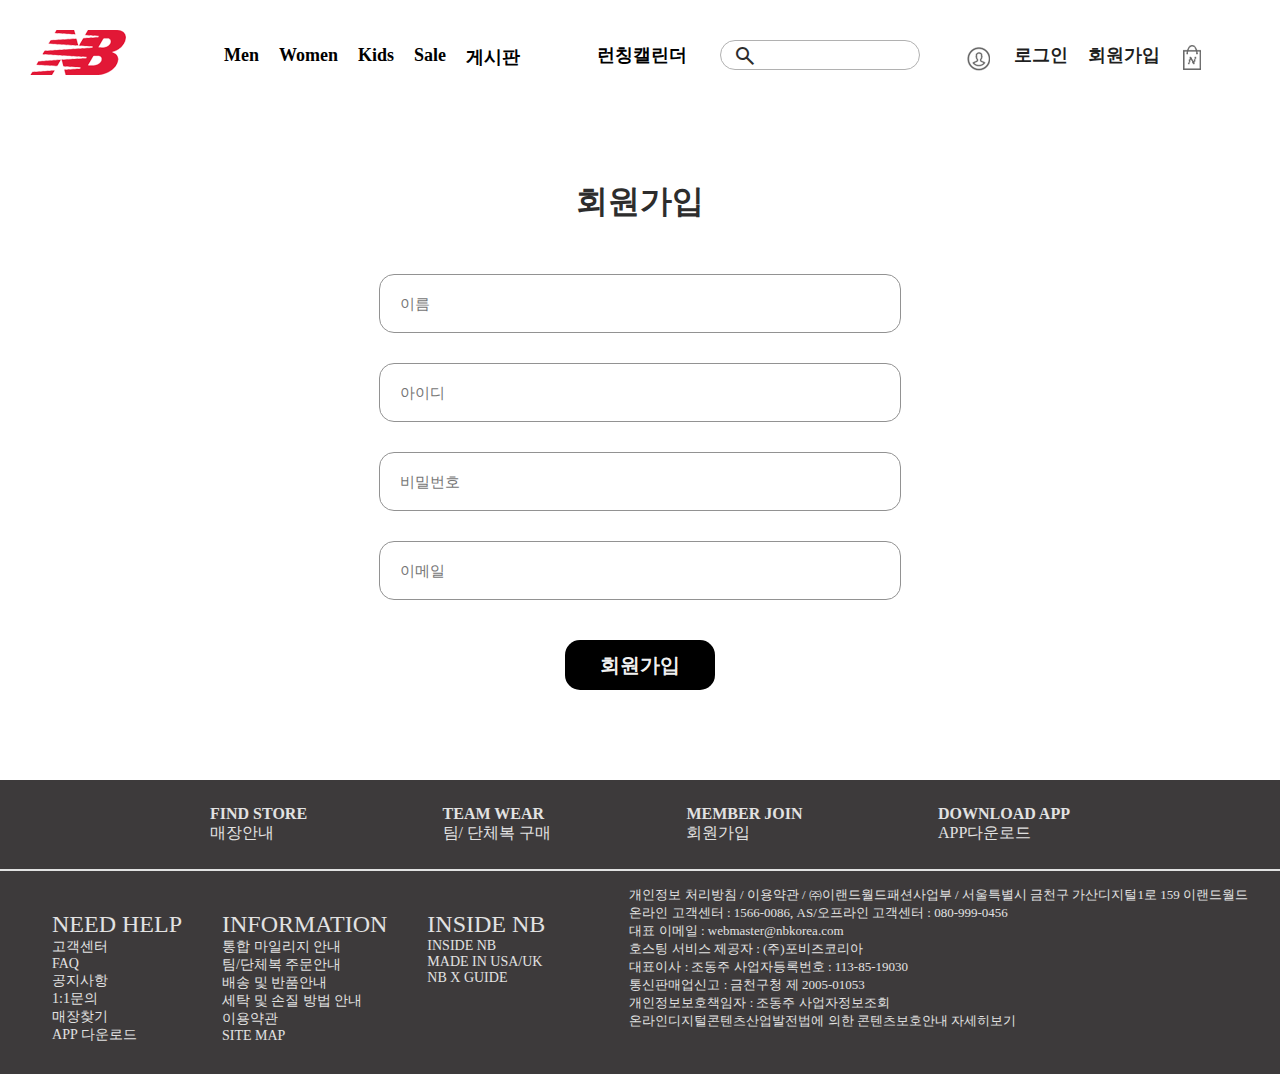
<file: join.html>
<!DOCTYPE html>
<html lang="en">
<head>
    <meta charset="UTF-8">
    <meta name="viewport" content="width=device-width, initial-scale=1.0">
    <title>join</title>
<link rel="stylesheet" href="https://fonts.googleapis.com/css2?family=Material+Symbols+Outlined" />

    <link rel="stylesheet" href="css/join.css">
</head>
<body>
    <div id="header">
    <div class="left_gnb">
      <div class="hd_logo"><a href="index.html"><img src="images/new-balnace_03.png" alt=""></a></div>
      <div class="nav">
        <ul class="nav_ti">
          <li><a href="#">Men</a></li>
          <li><a href="#">Women</a></li>
          <li><a href="#">Kids</a></li>
          <li><a href="#">Sale</a></li>
          <li><a href="notice.html">게시판</a></li>
        </ul>
      </div>
    </div>

    <div class="right_gnb">
      <p><a href="#">런칭캘린더</a></p>
      <form action="" name="search" class="search">
          <input type="text" name="search_input" id="search_input">
          <button class="search_btn">
            <span class="material-symbols-outlined nav_icon">search</span>
          </button>
        </form>
      <ul class="log_gnb">
        <li><a href="MyPage.html"><img src="images/new-balnace_11.png" alt="마이페이지"></a></li>
        <li><a href="login.html">로그인</a></li>
        <li><a href="join.html">회원가입</a></li>
        <li><a href="#"><img src="images/new-balnace_06.png" alt="장바구니"></a></li>
      </ul>
    </div>
  </div>



<div id="section">
    <div class="page-name"><h1>회원가입</h1></div>
    <div class="username"><input type="text" placeholder="이름" class="name"></div>
    <div class="userID"><input type="text" placeholder="아이디" class="id"></div>
    <div class="userPW"><input type="password" placeholder="비밀번호" class="pw"></div>
    <div class="userEmail"><input type="text" placeholder="이메일" class="email"></div>
    <div class="join-bt"><button>회원가입</button></div>
</div>



  <div id="footer">
    <div class="ft_gnb">
      <ul class="ftgnb_ti">
        <li>
          <h4>FIND STORE</h4>
          <p>매장안내</p>
        </li>

        <li>
          <h4>TEAM WEAR</h4>
          <p>팀/ 단체복 구매</p>
        </li>

        <li>
          <h4>MEMBER JOIN</h4>
          <p>회원가입</p>
        </li>

        <li>
          <h4>DOWNLOAD APP</h4>
          <p>APP다운로드</p>
        </li>
      </ul>
      <div class="line"></div>
    </div>
    <div class="bottom_nav">
  <div class="left_nav">
    <div class="ft_nav">
      <ul class="ftnav_ti">
        <li>
          <h2>NEED HELP</h2>
          <ul class="ftnav_sub">
            <li>고객센터</li>
            <li>FAQ</li>
            <li>공지사항</li>
            <li>1:1문의</li>
            <li>매장찾기</li>
            <li>APP 다운로드</li>
          </ul>
        </li>

        <li>
          <h2>INFORMATION</h2>
          <ul class="ftnav_sub">
            <li>통합 마일리지 안내</li>
            <li>팀/단체복 주문안내</li>
            <li>배송 및 반품안내</li>
            <li>세탁 및 손질 방법 안내</li>
            <li>이용약관</li>
            <li>SITE MAP</li>
          </ul>
        </li>

        <li>
          <h2>INSIDE NB</h2>
          <ul class="ftnav_sub">
            <li>INSIDE NB</li>
            <li>MADE IN USA/UK</li>
            <li>NB X GUIDE</li>
          </ul>
        </li>
      </ul>
    </div>
  </div>

  <div class="right_nav">
    <ul class="ft_sns">
      <li><a href="#"><i class="fa-brands fa-instagram" style="color: #ffffff;"></i></a></li>
      <li><a href="#"><i class="fa-brands fa-facebook-f" style="color: #ffffff;"></i></a></li>
      <li><a href="#"><i class="fa-brands fa-youtube" style="color: #ffffff;"></i></a></li>
    </ul>
    <p>
      개인정보 처리방침 / 이용약관 / ㈜이랜드월드패션사업부 / 서울특별시 금천구 가산디지털1로 159 이랜드월드<br>
      온라인 고객센터 : 1566-0086, AS/오프라인 고객센터 : 080-999-0456<br>
      대표 이메일 : webmaster@nbkorea.com<br>
      호스팅 서비스 제공자 : (주)포비즈코리아<br>
      대표이사 : 조동주 사업자등록번호 : 113-85-19030<br>
      통신판매업신고 : 금천구청 제 2005-01053<br>
      개인정보보호책임자 : 조동주 사업자정보조회<br>
      온라인디지털콘텐츠산업발전법에 의한 콘텐츠보호안내 자세히보기
    </p>
  </div>
</div>
  </div>
</body>
</html>
</file>
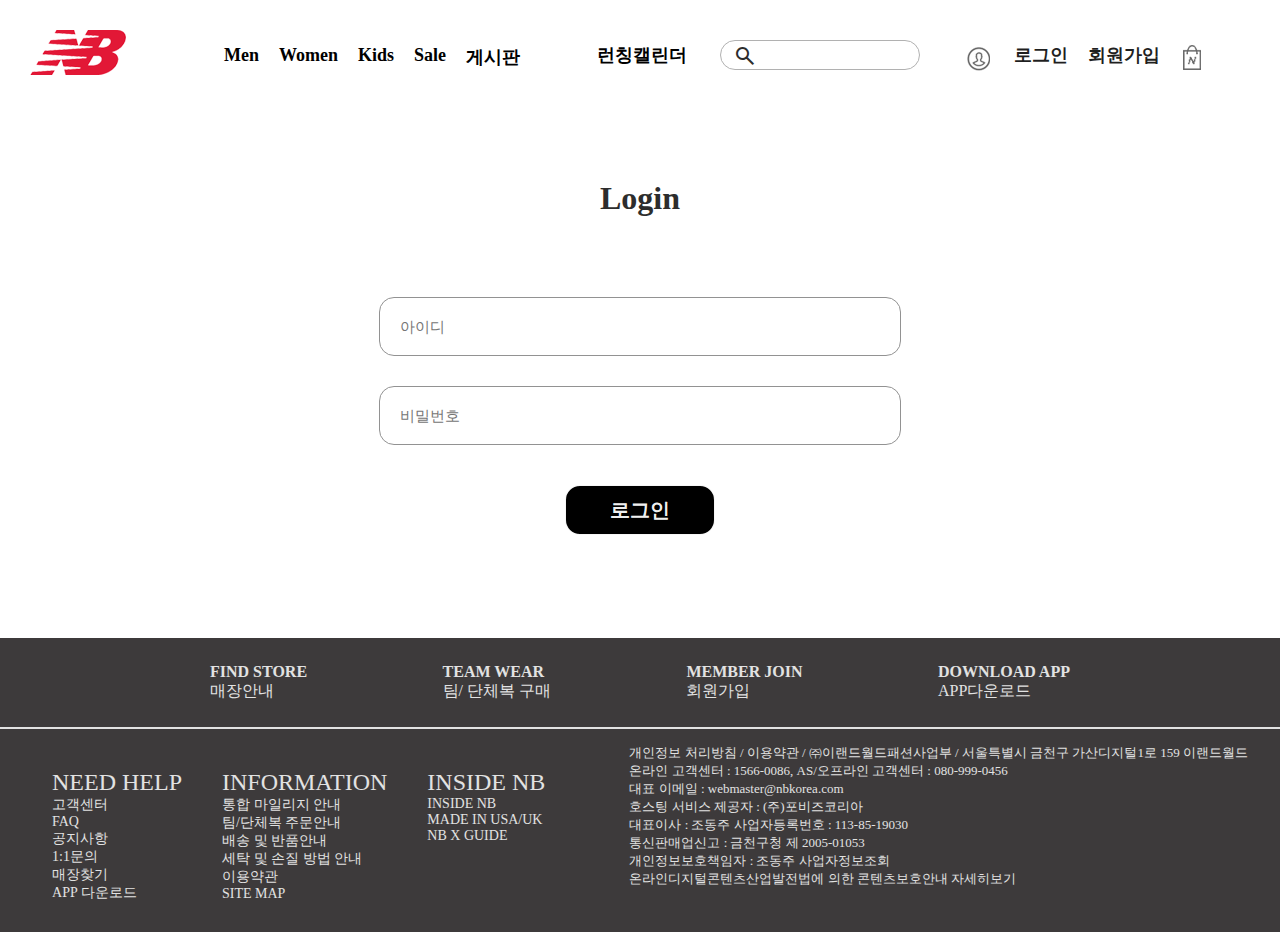
<file: login.html>
<!DOCTYPE html>
<html lang="en">
<head>
    <meta charset="UTF-8">
    <meta name="viewport" content="width=device-width, initial-scale=1.0">
    <link rel="stylesheet" href="css/login.css">
    <link rel="stylesheet" href="https://fonts.googleapis.com/css2?family=Material+Symbols+Outlined" />

</head>
<body>
    <div id="header">
      <div class="left_gnb">
      <div class="hd_logo"><a href="index.html"><img src="images/new-balnace_03.png" alt=""></a></div>
      <div class="nav">
        <ul class="nav_ti">
          <li><a href="#">Men</a></li>
          <li><a href="#">Women</a></li>
          <li><a href="#">Kids</a></li>
          <li><a href="#">Sale</a></li>
          <li><a href="notice.html">게시판</a></li>
        </ul>
      </div>
    </div>

    <div class="right_gnb">
      <p><a href="#">런칭캘린더</a></p>
      <form action="" name="search" class="search">
          <input type="text" name="search_input" id="search_input">
          <button class="search_btn">
            <span class="material-symbols-outlined nav_icon">search</span>
          </button>
        </form>
      <ul class="log_gnb">
        <li><a href="MyPage.html"><img src="images/new-balnace_11.png" alt="마이페이지"></a></li>
        <li><a href="login.html">로그인</a></li>
        <li><a href="join.html">회원가입</a></li>
        <li><a href="#"><img src="images/new-balnace_06.png" alt="장바구니"></a></li>
      </ul>
    </div>
    </div>
<!-- --------------------------------------------------- -->
    <div id="section">
      <div class="page-name"><h1>Login</h1></div>
      <div class="Member-information">
        <div class="userID"><input type="text" placeholder="아이디"></div>
        <div class="userPW"><input type="password" placeholder="비밀번호"></div>
        <div class="login-bt"><button>로그인</button></div>
      </div>
    </div>
<!-- --------------------------------------------------- -->
    <div id="footer">
    <div class="ft_gnb">
      <ul class="ftgnb_ti">
        <li>
          <h4>FIND STORE</h4>
          <p>매장안내</p>
        </li>

        <li>
          <h4>TEAM WEAR</h4>
          <p>팀/ 단체복 구매</p>
        </li>

        <li>
          <h4>MEMBER JOIN</h4>
          <p>회원가입</p>
        </li>

        <li>
          <h4>DOWNLOAD APP</h4>
          <p>APP다운로드</p>
        </li>
      </ul>
      <div class="line"></div>
    </div>
    <div class="bottom_nav">
  <div class="left_nav">
    <div class="ft_nav">
      <ul class="ftnav_ti">
        <li>
          <h2>NEED HELP</h2>
          <ul class="ftnav_sub">
            <li>고객센터</li>
            <li>FAQ</li>
            <li>공지사항</li>
            <li>1:1문의</li>
            <li>매장찾기</li>
            <li>APP 다운로드</li>
          </ul>
        </li>

        <li>
          <h2>INFORMATION</h2>
          <ul class="ftnav_sub">
            <li>통합 마일리지 안내</li>
            <li>팀/단체복 주문안내</li>
            <li>배송 및 반품안내</li>
            <li>세탁 및 손질 방법 안내</li>
            <li>이용약관</li>
            <li>SITE MAP</li>
          </ul>
        </li>

        <li>
          <h2>INSIDE NB</h2>
          <ul class="ftnav_sub">
            <li>INSIDE NB</li>
            <li>MADE IN USA/UK</li>
            <li>NB X GUIDE</li>
          </ul>
        </li>
      </ul>
    </div>
  </div>

  <div class="right_nav">
    <ul class="ft_sns">
    <li><a href="#"><i class="fa-brands fa-instagram" style="color: #ffffff;"></i></a></li>
    <li><a href="#"><i class="fa-brands fa-facebook-f" style="color: #ffffff;"></i></a></li>
    <li><a href="#"><i class="fa-brands fa-youtube" style="color: #ffffff;"></i></a></li>
    </ul>
    <p>
      개인정보 처리방침 / 이용약관 / ㈜이랜드월드패션사업부 / 서울특별시 금천구 가산디지털1로 159 이랜드월드<br>
      온라인 고객센터 : 1566-0086, AS/오프라인 고객센터 : 080-999-0456<br>
      대표 이메일 : webmaster@nbkorea.com<br>
      호스팅 서비스 제공자 : (주)포비즈코리아<br>
      대표이사 : 조동주 사업자등록번호 : 113-85-19030<br>
      통신판매업신고 : 금천구청 제 2005-01053<br>
      개인정보보호책임자 : 조동주 사업자정보조회<br>
      온라인디지털콘텐츠산업발전법에 의한 콘텐츠보호안내 자세히보기
    </p>
  </div>
</div>

    </div>
</body>
</html>
</file>
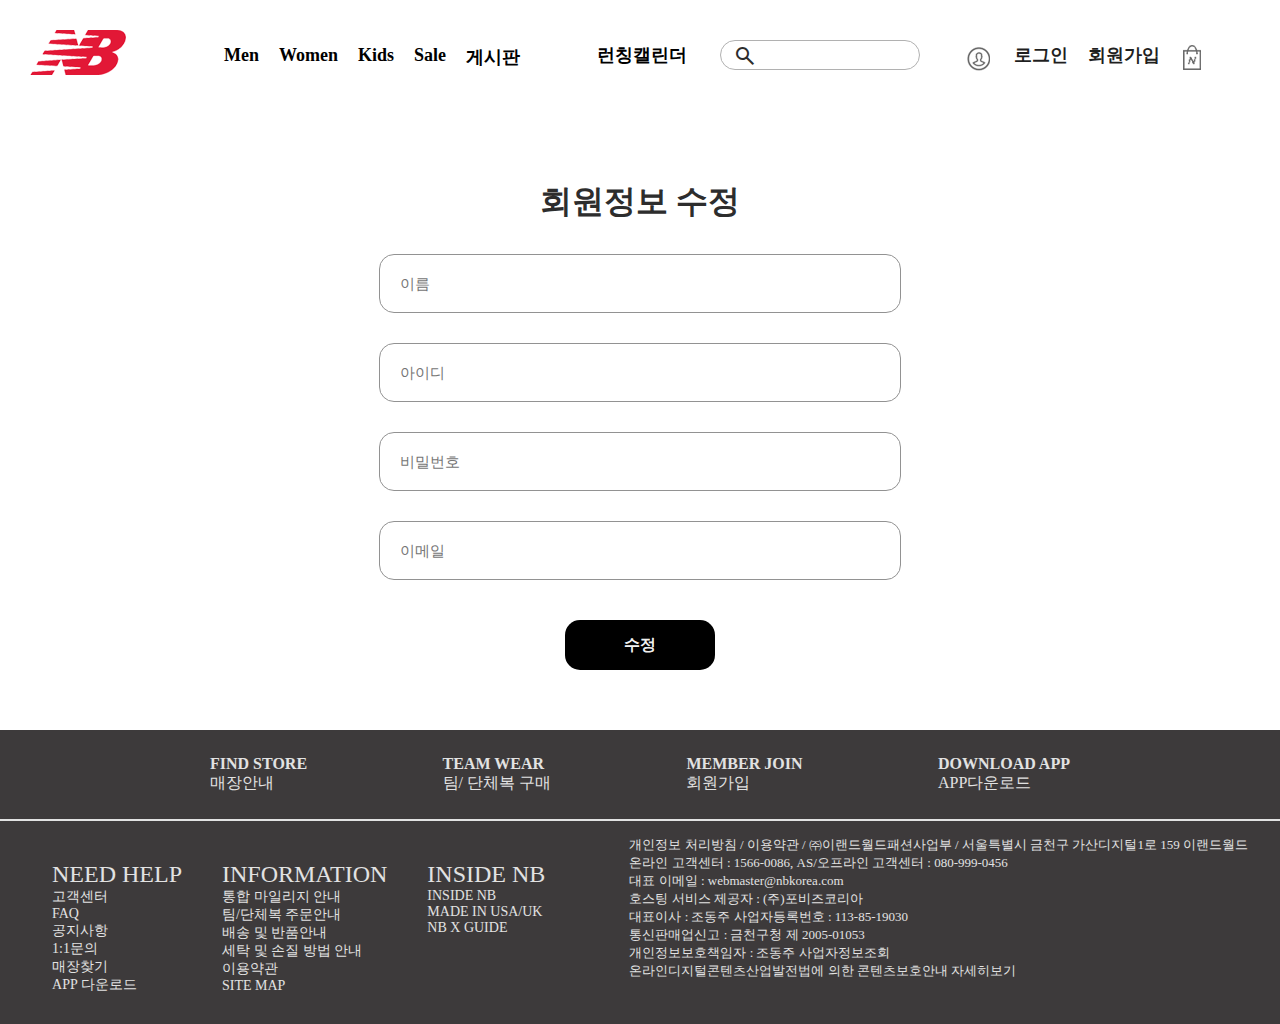
<file: member-correction.html>
<!DOCTYPE html>
<html lang="en">
<head>
    <meta charset="UTF-8">
    <meta name="viewport" content="width=device-width, initial-scale=1.0">
    <title>회원정보 수정</title>
    <link rel="stylesheet" href="css/member-corrention.css">
    <link rel="stylesheet" href="https://fonts.googleapis.com/css2?family=Material+Symbols+Outlined" />

</head>
<body>
    <div id="header">
    <div class="left_gnb">
      <div class="hd_logo"><img src="images/new-balnace_03.png" alt=""></div>
      <div class="nav">
        <ul class="nav_ti">
          <li><a href="#">Men</a></li>
          <li><a href="#">Women</a></li>
          <li><a href="#">Kids</a></li>
          <li><a href="#">Sale</a></li>
          <li><a href="notice.html">게시판</a></li>
        </ul>
      </div>
    </div>

    <div class="right_gnb">
      <p><a href="#">런칭캘린더</a></p>
      <form action="" name="search" class="search">
          <input type="text" name="search_input" id="search_input">
          <button class="search_btn">
            <span class="material-symbols-outlined nav_icon">search</span>
          </button>
        </form>
      <ul class="log_gnb">
        <li><a href="#"><img src="images/new-balnace_11.png" alt="마이페이지"></a></li>
        <li><a href="login.html">로그인</a></li>
        <li><a href="join.html">회원가입</a></li>
        <li><a href="#"><img src="images/new-balnace_06.png" alt="장바구니"></a></li>
      </ul>
    </div>
  </div>

<div id="section">
    <div class="member-cor"><h1>회원정보 수정</h1></div>
    <div class="username"><input type="text" placeholder="이름"></div>
    <div class="userid"><input type="text"placeholder="아이디"></div>
    <div class="userpw"><input type="password"placeholder="비밀번호"></div>
    <div class="useremail"><input type="text"placeholder="이메일" class="email"></div>

    <div class="corrention-btn"><button>수정</button></div>
</div>






  <div id="footer">
    <div class="ft_gnb">
      <ul class="ftgnb_ti">
        <li>
          <h4>FIND STORE</h4>
          <p>매장안내</p>
        </li>

        <li>
          <h4>TEAM WEAR</h4>
          <p>팀/ 단체복 구매</p>
        </li>

        <li>
          <h4>MEMBER JOIN</h4>
          <p>회원가입</p>
        </li>

        <li>
          <h4>DOWNLOAD APP</h4>
          <p>APP다운로드</p>
        </li>
      </ul>
      <div class="line"></div>
    </div>
    <div class="bottom_nav">
  <div class="left_nav">
    <div class="ft_nav">
      <ul class="ftnav_ti">
        <li>
          <h2>NEED HELP</h2>
          <ul class="ftnav_sub">
            <li>고객센터</li>
            <li>FAQ</li>
            <li>공지사항</li>
            <li>1:1문의</li>
            <li>매장찾기</li>
            <li>APP 다운로드</li>
          </ul>
        </li>

        <li>
          <h2>INFORMATION</h2>
          <ul class="ftnav_sub">
            <li>통합 마일리지 안내</li>
            <li>팀/단체복 주문안내</li>
            <li>배송 및 반품안내</li>
            <li>세탁 및 손질 방법 안내</li>
            <li>이용약관</li>
            <li>SITE MAP</li>
          </ul>
        </li>

        <li>
          <h2>INSIDE NB</h2>
          <ul class="ftnav_sub">
            <li>INSIDE NB</li>
            <li>MADE IN USA/UK</li>
            <li>NB X GUIDE</li>
          </ul>
        </li>
      </ul>
    </div>
  </div>

  <div class="right_nav">
    <ul class="ft_sns">
      <li><a href="#"><i class="fa-brands fa-instagram" style="color: #ffffff;"></i></a></li>
      <li><a href="#"><i class="fa-brands fa-facebook-f" style="color: #ffffff;"></i></a></li>
      <li><a href="#"><i class="fa-brands fa-youtube" style="color: #ffffff;"></i></a></li>
    </ul>
    <p>
      개인정보 처리방침 / 이용약관 / ㈜이랜드월드패션사업부 / 서울특별시 금천구 가산디지털1로 159 이랜드월드<br>
      온라인 고객센터 : 1566-0086, AS/오프라인 고객센터 : 080-999-0456<br>
      대표 이메일 : webmaster@nbkorea.com<br>
      호스팅 서비스 제공자 : (주)포비즈코리아<br>
      대표이사 : 조동주 사업자등록번호 : 113-85-19030<br>
      통신판매업신고 : 금천구청 제 2005-01053<br>
      개인정보보호책임자 : 조동주 사업자정보조회<br>
      온라인디지털콘텐츠산업발전법에 의한 콘텐츠보호안내 자세히보기
    </p>
  </div>
</div>
  </div>
</body>
</html>
</file>
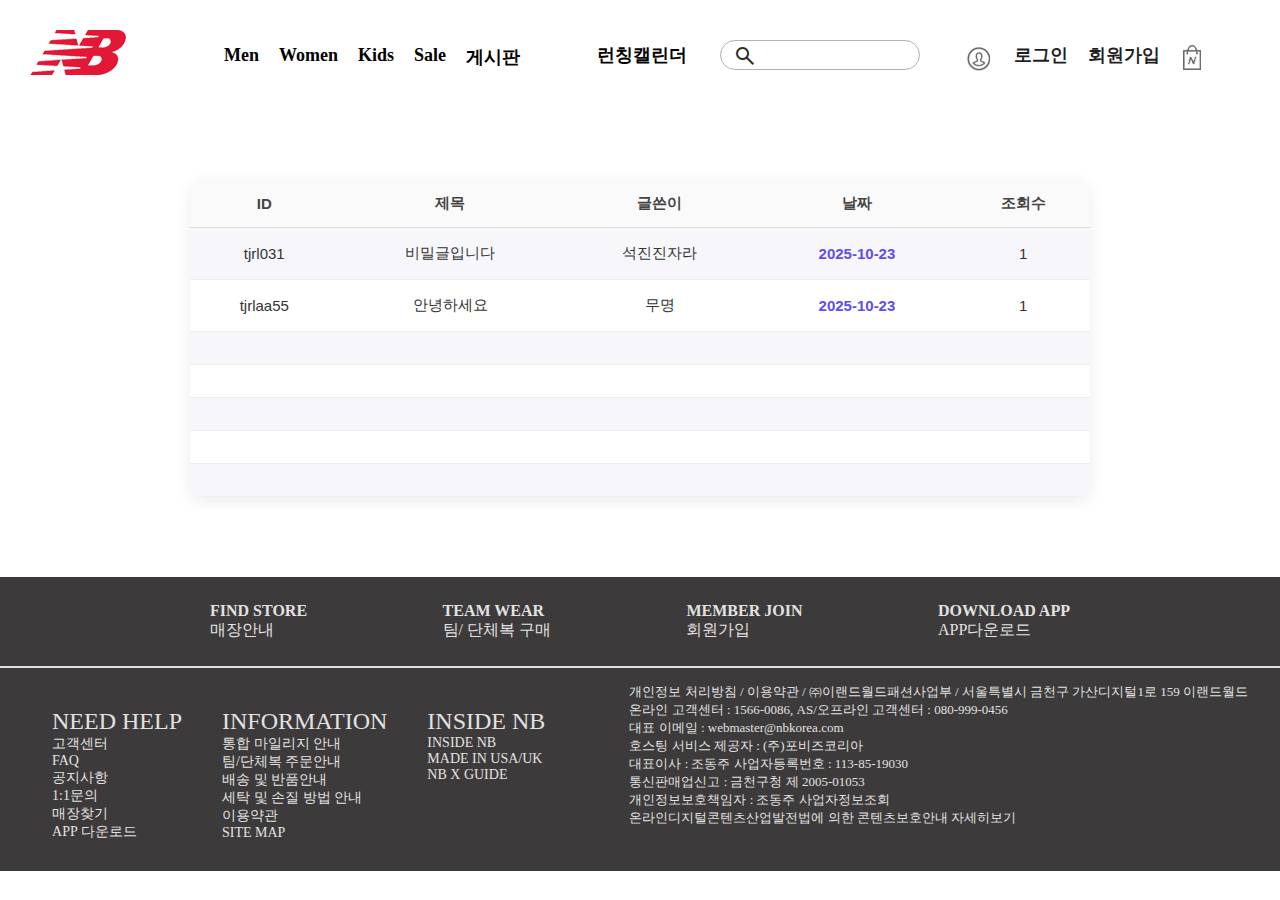
<file: notice.html>
<!DOCTYPE html>
<html lang="en">
<head>
    <meta charset="UTF-8">
    <meta name="viewport" content="width=device-width, initial-scale=1.0">
    <title>게시판</title>
    <link rel="stylesheet" href="https://fonts.googleapis.com/css2?family=Material+Symbols+Outlined" />
    <link rel="stylesheet" href="css/notice.css">
</head>
<body>
    <div id="header">
    <div class="left_gnb">
      <div class="hd_logo"><img src="images/new-balnace_03.png" alt=""></div>
      <div class="nav">
        <ul class="nav_ti">
          <li><a href="#">Men</a></li>
          <li><a href="#">Women</a></li>
          <li><a href="#">Kids</a></li>
          <li><a href="#">Sale</a></li>
          <li><a href="notice.html">게시판</a></li>
        </ul>
      </div>
    </div>

    <div class="right_gnb">
      <p><a href="#">런칭캘린더</a></p>
      <form action="" name="search" class="search">
          <input type="text" name="search_input" id="search_input">
          <button class="search_btn">
            <span class="material-symbols-outlined nav_icon">search</span>
          </button>
        </form>
      <ul class="log_gnb">
        <li><a href="MyPage.html"><img src="images/new-balnace_11.png" alt="마이페이지"></a></li>
        <li><a href="login.html">로그인</a></li>
        <li><a href="join.html">회원가입</a></li>
        <li><a href="#"><img src="images/new-balnace_06.png" alt="장바구니"></a></li>
      </ul>
    </div>
  </div>

<div class="board-wrap">
  <table class="board-table">
    <thead>
      <tr>
        <th>ID</th>
        <th>제목</th>
        <th>글쓴이</th>
        <th>날짜</th>
        <th>조회수</th>
      </tr>
    </thead>
    <tbody>
      <tr>
        <td>tjrl031</td>
        <td>비밀글입니다</td>
        <td>석진진자라</td>
        <td class="status complete">2025-10-23</td>
        <td>1</td>
      </tr>
      <tr>
        <td>tjrlaa55</td>
        <td>안녕하세요</td>
        <td>무명</td>
        <td class="status complete">2025-10-23</td>
        <td>1</td>
      </tr>
      <tr>
        <td></td>
        <td></td>
        <td></td>
        <td></td>
        <td></td>
      </tr>
      <tr>
        <td></td>
        <td></td>
        <td></td>
        <td></td>
        <td></td>
      </tr>
      <tr>
        <td></td>
        <td></td>
        <td></td>
        <td></td>
        <td></td>
      </tr>
      <tr>
        <td></td>
        <td></td>
        <td></td>
        <td></td>
        <td></td>
      </tr>
      <tr>
        <td></td>
        <td></td>
        <td></td>
        <td></td>
        <td></td>
      </tr>
    </tbody>
  </table>
</div>








  <div id="footer">
    <div class="ft_gnb">
      <ul class="ftgnb_ti">
        <li>
          <h4>FIND STORE</h4>
          <p>매장안내</p>
        </li>

        <li>
          <h4>TEAM WEAR</h4>
          <p>팀/ 단체복 구매</p>
        </li>

        <li>
          <h4>MEMBER JOIN</h4>
          <p>회원가입</p>
        </li>

        <li>
          <h4>DOWNLOAD APP</h4>
          <p>APP다운로드</p>
        </li>
      </ul>
      <div class="line"></div>
    </div>
    <div class="bottom_nav">
  <div class="left_nav">
    <div class="ft_nav">
      <ul class="ftnav_ti">
        <li>
          <h2>NEED HELP</h2>
          <ul class="ftnav_sub">
            <li>고객센터</li>
            <li>FAQ</li>
            <li>공지사항</li>
            <li>1:1문의</li>
            <li>매장찾기</li>
            <li>APP 다운로드</li>
          </ul>
        </li>

        <li>
          <h2>INFORMATION</h2>
          <ul class="ftnav_sub">
            <li>통합 마일리지 안내</li>
            <li>팀/단체복 주문안내</li>
            <li>배송 및 반품안내</li>
            <li>세탁 및 손질 방법 안내</li>
            <li>이용약관</li>
            <li>SITE MAP</li>
          </ul>
        </li>

        <li>
          <h2>INSIDE NB</h2>
          <ul class="ftnav_sub">
            <li>INSIDE NB</li>
            <li>MADE IN USA/UK</li>
            <li>NB X GUIDE</li>
          </ul>
        </li>
      </ul>
    </div>
  </div>

  <div class="right_nav">
    <ul class="ft_sns">
      <li><a href="#"><i class="fa-brands fa-instagram" style="color: #ffffff;"></i></a></li>
      <li><a href="#"><i class="fa-brands fa-facebook-f" style="color: #ffffff;"></i></a></li>
      <li><a href="#"><i class="fa-brands fa-youtube" style="color: #ffffff;"></i></a></li>
    </ul>
    <p>
      개인정보 처리방침 / 이용약관 / ㈜이랜드월드패션사업부 / 서울특별시 금천구 가산디지털1로 159 이랜드월드<br>
      온라인 고객센터 : 1566-0086, AS/오프라인 고객센터 : 080-999-0456<br>
      대표 이메일 : webmaster@nbkorea.com<br>
      호스팅 서비스 제공자 : (주)포비즈코리아<br>
      대표이사 : 조동주 사업자등록번호 : 113-85-19030<br>
      통신판매업신고 : 금천구청 제 2005-01053<br>
      개인정보보호책임자 : 조동주 사업자정보조회<br>
      온라인디지털콘텐츠산업발전법에 의한 콘텐츠보호안내 자세히보기
    </p>
  </div>
</div>
  </div>
</body>
</html>
</file>
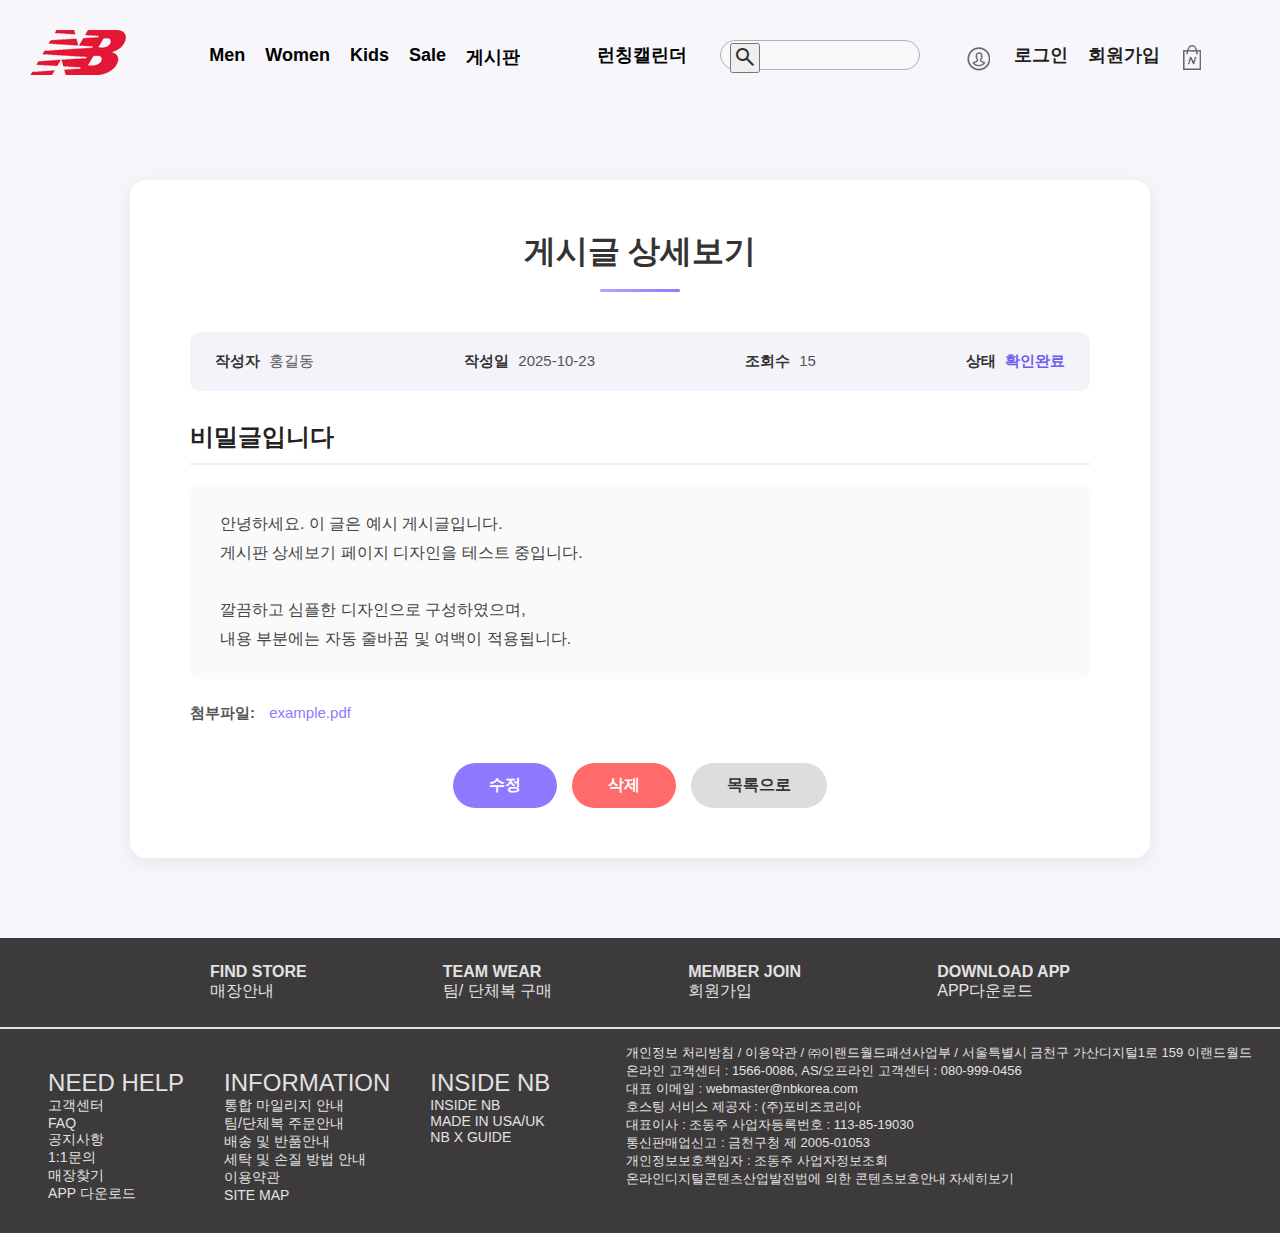
<file: reading.html>
<!DOCTYPE html>
<html lang="ko">
<head>
  <meta charset="UTF-8">
  <meta name="viewport" content="width=device-width, initial-scale=1.0">
  <title>게시글 상세보기</title>
  <link rel="stylesheet" href="css/reading.css">
<link rel="stylesheet" href="https://fonts.googleapis.com/css2?family=Material+Symbols+Outlined" />
</head>
<body>
    <div id="header">
    <div class="left_gnb">
      <div class="hd_logo"><img src="images/new-balnace_03.png" alt=""></div>
      <div class="nav">
        <ul class="nav_ti">
          <li><a href="#">Men</a></li>
          <li><a href="#">Women</a></li>
          <li><a href="#">Kids</a></li>
          <li><a href="#">Sale</a></li>
          <li><a href="notice.html">게시판</a></li>
        </ul>
      </div>
    </div>

    <div class="right_gnb">
      <p><a href="#">런칭캘린더</a></p>
      <form action="" name="search" class="search">
          <input type="text" name="search_input" id="search_input">
          <button class="search_btn">
            <span class="material-symbols-outlined nav_icon">search</span>
          </button>
        </form>
      <ul class="log_gnb">
        <li><a href="MyPage.html"><img src="images/new-balnace_11.png" alt="마이페이지"></a></li>
        <li><a href="login.html">로그인</a></li>
        <li><a href="join.html">회원가입</a></li>
        <li><a href="#"><img src="images/new-balnace_06.png" alt="장바구니"></a></li>
      </ul>
    </div>
  </div>

    <div id="section">
  <div class="view-wrap">
    <h1>게시글 상세보기</h1>

    <!-- 게시글 상단 정보 -->
    <div class="post-info">
      <div><strong>작성자</strong> <span>홍길동</span></div>
      <div><strong>작성일</strong> <span>2025-10-23</span></div>
      <div><strong>조회수</strong> <span>15</span></div>
      <div><strong>상태</strong> <span class="status complete">확인완료</span></div>
    </div>

    <!-- 게시글 제목 -->
    <div class="post-title">
      <h2>비밀글입니다</h2>
    </div>

    <!-- 게시글 내용 -->
    <div class="post-content">
      <p>
        안녕하세요. 이 글은 예시 게시글입니다.<br>
        게시판 상세보기 페이지 디자인을 테스트 중입니다.<br><br>
        깔끔하고 심플한 디자인으로 구성하였으며,<br>
        내용 부분에는 자동 줄바꿈 및 여백이 적용됩니다.
      </p>
    </div>

    <!-- 첨부파일 -->
    <div class="post-file">
      <strong>첨부파일:</strong>
      <a href="#">example.pdf</a>
    </div>

    <!-- 버튼 -->
    <div class="btn-wrap">
      <button class="edit-btn">수정</button>
      <button class="delete-btn">삭제</button>
      <button class="list-btn" onclick="location.href='list.html'">목록으로</button>
    </div>
  </div>
</div>


<div id="footer">
    <div class="ft_gnb">
      <ul class="ftgnb_ti">
        <li>
          <h4>FIND STORE</h4>
          <p>매장안내</p>
        </li>

        <li>
          <h4>TEAM WEAR</h4>
          <p>팀/ 단체복 구매</p>
        </li>

        <li>
          <h4>MEMBER JOIN</h4>
          <p>회원가입</p>
        </li>

        <li>
          <h4>DOWNLOAD APP</h4>
          <p>APP다운로드</p>
        </li>
      </ul>
      <div class="line"></div>
    </div>
    <div class="bottom_nav">
  <div class="left_nav">
    <div class="ft_nav">
      <ul class="ftnav_ti">
        <li>
          <h2>NEED HELP</h2>
          <ul class="ftnav_sub">
            <li>고객센터</li>
            <li>FAQ</li>
            <li>공지사항</li>
            <li>1:1문의</li>
            <li>매장찾기</li>
            <li>APP 다운로드</li>
          </ul>
        </li>

        <li>
          <h2>INFORMATION</h2>
          <ul class="ftnav_sub">
            <li>통합 마일리지 안내</li>
            <li>팀/단체복 주문안내</li>
            <li>배송 및 반품안내</li>
            <li>세탁 및 손질 방법 안내</li>
            <li>이용약관</li>
            <li>SITE MAP</li>
          </ul>
        </li>

        <li>
          <h2>INSIDE NB</h2>
          <ul class="ftnav_sub">
            <li>INSIDE NB</li>
            <li>MADE IN USA/UK</li>
            <li>NB X GUIDE</li>
          </ul>
        </li>
      </ul>
    </div>
  </div>

  <div class="right_nav">
    <ul class="ft_sns">
      <li><a href="#"><i class="fa-brands fa-instagram" style="color: #ffffff;"></i></a></li>
      <li><a href="#"><i class="fa-brands fa-facebook-f" style="color: #ffffff;"></i></a></li>
      <li><a href="#"><i class="fa-brands fa-youtube" style="color: #ffffff;"></i></a></li>
    </ul>
    <p>
      개인정보 처리방침 / 이용약관 / ㈜이랜드월드패션사업부 / 서울특별시 금천구 가산디지털1로 159 이랜드월드<br>
      온라인 고객센터 : 1566-0086, AS/오프라인 고객센터 : 080-999-0456<br>
      대표 이메일 : webmaster@nbkorea.com<br>
      호스팅 서비스 제공자 : (주)포비즈코리아<br>
      대표이사 : 조동주 사업자등록번호 : 113-85-19030<br>
      통신판매업신고 : 금천구청 제 2005-01053<br>
      개인정보보호책임자 : 조동주 사업자정보조회<br>
      온라인디지털콘텐츠산업발전법에 의한 콘텐츠보호안내 자세히보기
    </p>
  </div>
</div>
  </div>
</body>
</html>
</file>
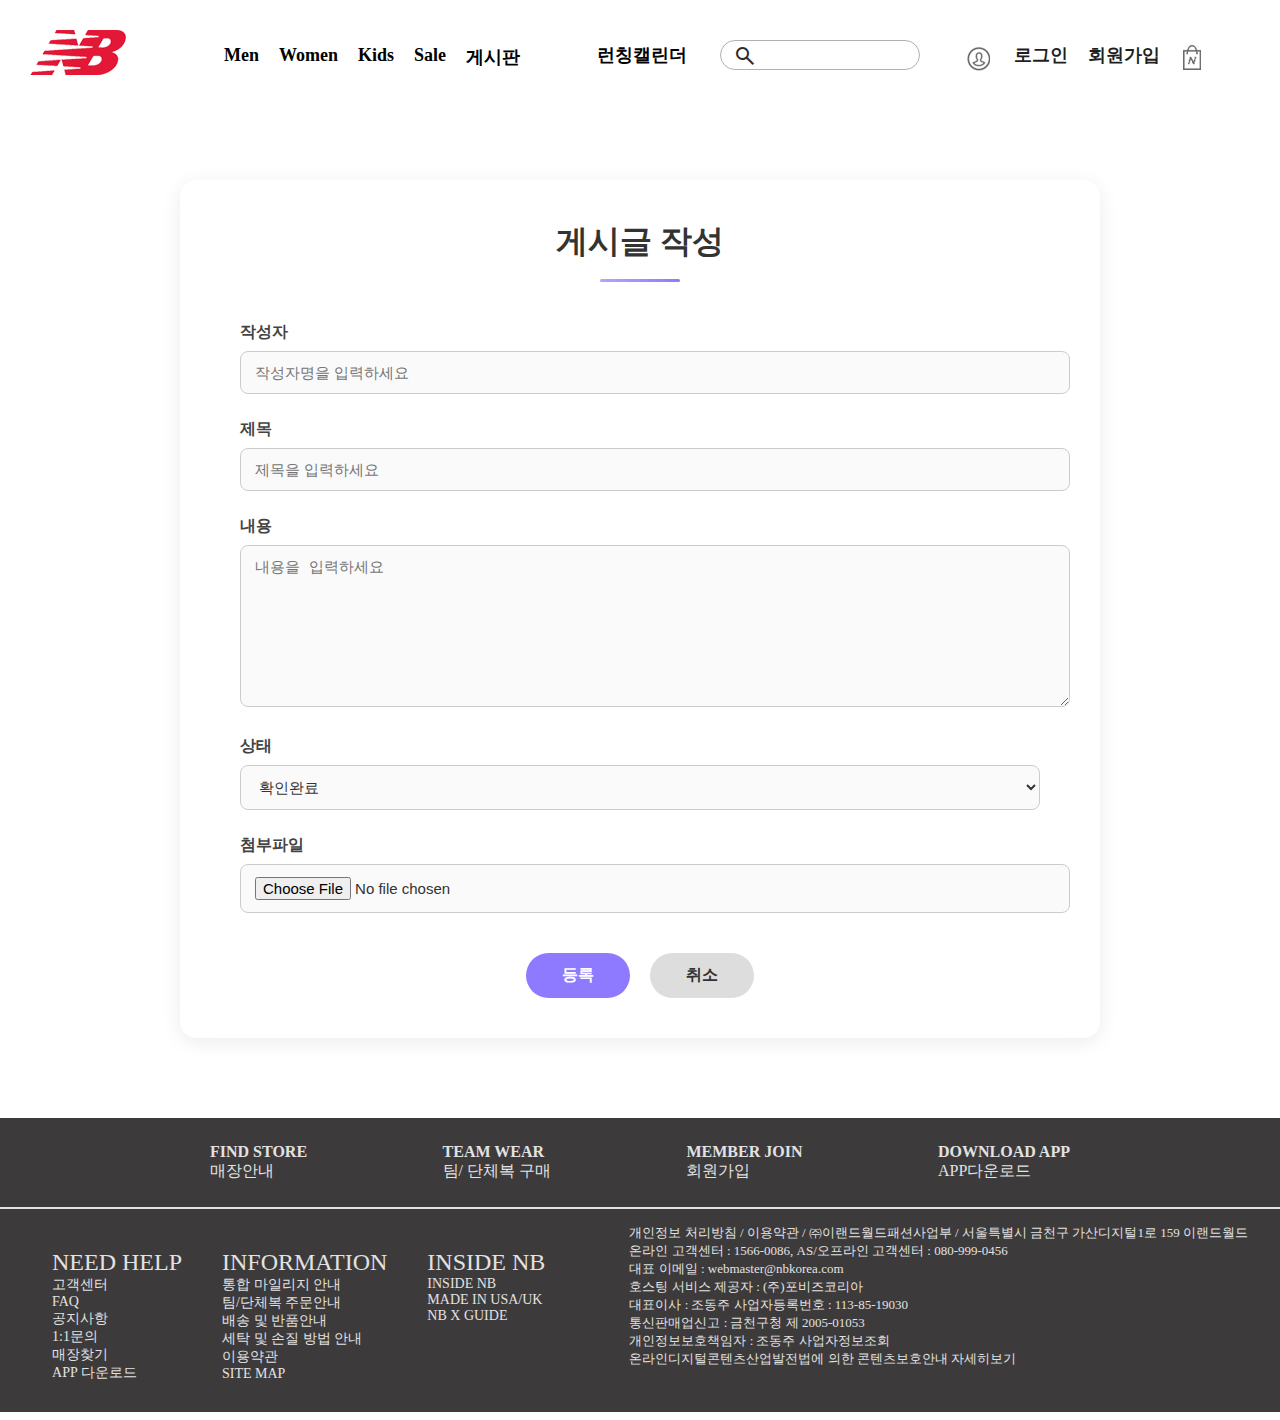
<file: writer.html>
<!DOCTYPE html>
<html lang="ko">
<head>
  <meta charset="UTF-8">
  <meta name="viewport" content="width=device-width, initial-scale=1.0">
  <title>게시글 작성</title>
  <link rel="stylesheet" href="https://fonts.googleapis.com/css2?family=Material+Symbols+Outlined" />
  <link rel="stylesheet" href="css/writer.css">
</head>
<body>
<div id="header">
    <div class="left_gnb">
      <div class="hd_logo"><img src="images/new-balnace_03.png" alt=""></div>
      <div class="nav">
        <ul class="nav_ti">
          <li><a href="#">Men</a></li>
          <li><a href="#">Women</a></li>
          <li><a href="#">Kids</a></li>
          <li><a href="#">Sale</a></li>
          <li><a href="notice.html">게시판</a></li>
        </ul>
      </div>
    </div>

    <div class="right_gnb">
      <p><a href="#">런칭캘린더</a></p>
      <form action="" name="search" class="search">
          <input type="text" name="search_input" id="search_input">
          <button class="search_btn">
            <span class="material-symbols-outlined nav_icon">search</span>
          </button>
        </form>
      <ul class="log_gnb">
        <li><a href="MyPage.html"><img src="images/new-balnace_11.png" alt="마이페이지"></a></li>
        <li><a href="login.html">로그인</a></li>
        <li><a href="join.html">회원가입</a></li>
        <li><a href="#"><img src="images/new-balnace_06.png" alt="장바구니"></a></li>
      </ul>
    </div>
  </div>

    <div id="section">
  <div class="write-wrap">
    <h1>게시글 작성</h1>
    <form class="write-form" action="#" method="post" enctype="multipart/form-data">
      
      <div class="form-group">
        <label for="writer">작성자</label>
        <input type="text" id="writer" name="writer" placeholder="작성자명을 입력하세요" required>
      </div>

      <div class="form-group">
        <label for="title">제목</label>
        <input type="text" id="title" name="title" placeholder="제목을 입력하세요" required>
      </div>

      <div class="form-group">
        <label for="content">내용</label>
        <textarea id="content" name="content" rows="8" placeholder="내용을 입력하세요" required></textarea>
      </div>

      <div class="form-group">
        <label for="status">상태</label>
        <select id="status" name="status">
          <option value="complete">확인완료</option>
          <option value="waiting">대기중</option>
        </select>
      </div>

      <div class="form-group">
        <label for="file">첨부파일</label>
        <input type="file" id="file" name="file">
      </div>

      <div class="btn-wrap">
        <button type="submit" class="submit-btn">등록</button>
        <button type="button" class="cancel-btn" onclick="history.back()">취소</button>
      </div>
</div>

<div id="footer">
    <div class="ft_gnb">
      <ul class="ftgnb_ti">
        <li>
          <h4>FIND STORE</h4>
          <p>매장안내</p>
        </li>

        <li>
          <h4>TEAM WEAR</h4>
          <p>팀/ 단체복 구매</p>
        </li>

        <li>
          <h4>MEMBER JOIN</h4>
          <p>회원가입</p>
        </li>

        <li>
          <h4>DOWNLOAD APP</h4>
          <p>APP다운로드</p>
        </li>
      </ul>
      <div class="line"></div>
    </div>
    <div class="bottom_nav">
  <div class="left_nav">
    <div class="ft_nav">
      <ul class="ftnav_ti">
        <li>
          <h2>NEED HELP</h2>
          <ul class="ftnav_sub">
            <li>고객센터</li>
            <li>FAQ</li>
            <li>공지사항</li>
            <li>1:1문의</li>
            <li>매장찾기</li>
            <li>APP 다운로드</li>
          </ul>
        </li>

        <li>
          <h2>INFORMATION</h2>
          <ul class="ftnav_sub">
            <li>통합 마일리지 안내</li>
            <li>팀/단체복 주문안내</li>
            <li>배송 및 반품안내</li>
            <li>세탁 및 손질 방법 안내</li>
            <li>이용약관</li>
            <li>SITE MAP</li>
          </ul>
        </li>

        <li>
          <h2>INSIDE NB</h2>
          <ul class="ftnav_sub">
            <li>INSIDE NB</li>
            <li>MADE IN USA/UK</li>
            <li>NB X GUIDE</li>
          </ul>
        </li>
      </ul>
    </div>
  </div>

  <div class="right_nav">
    <ul class="ft_sns">
      <li><a href="#"><i class="fa-brands fa-instagram" style="color: #ffffff;"></i></a></li>
      <li><a href="#"><i class="fa-brands fa-facebook-f" style="color: #ffffff;"></i></a></li>
      <li><a href="#"><i class="fa-brands fa-youtube" style="color: #ffffff;"></i></a></li>
    </ul>
    <p>
      개인정보 처리방침 / 이용약관 / ㈜이랜드월드패션사업부 / 서울특별시 금천구 가산디지털1로 159 이랜드월드<br>
      온라인 고객센터 : 1566-0086, AS/오프라인 고객센터 : 080-999-0456<br>
      대표 이메일 : webmaster@nbkorea.com<br>
      호스팅 서비스 제공자 : (주)포비즈코리아<br>
      대표이사 : 조동주 사업자등록번호 : 113-85-19030<br>
      통신판매업신고 : 금천구청 제 2005-01053<br>
      개인정보보호책임자 : 조동주 사업자정보조회<br>
      온라인디지털콘텐츠산업발전법에 의한 콘텐츠보호안내 자세히보기
    </p>
  </div>
</div>
  </div>
    </form>
  </div>
</body>
</html>
</file>
<file: css/join.css>
@charset "UTF-8";

*{margin: 0; padding: 0;}
ul{list-style: none;}
a{color: black; text-decoration: none;}
img{vertical-align: top; border: 0;}
body{
  color: #2d2d2d;
}

button { background: inherit; border:none; box-shadow:none;
      font-family: 'Pretendard-Regular';
      border-radius:0; padding:0; overflow:visible; cursor:pointer; }

    /* input 기본 스타일 초기화 */
    input {
      -webkit-appearance: none;
      -moz-appearance: none;
      appearance: none;
      border: 0;
    }

#header{
  width: 100%; height: 100px;
  display: flex;
  justify-content: space-between;
  box-sizing: border-box;
  padding: 30px;
}

#header .left_gnb{
  width: 500px;
  display: flex;
  justify-content: space-between;
  font-size: 18px;
  font-weight: 700;
  color: #2d2d2d;
}
#header .left_gnb .nav .nav_ti{
  display: flex;
  margin-top: 15px;
}
#header .left_gnb .nav .nav_ti>li{
  margin: 0px 10px;
}

#header .right_gnb{
  width: 650px;
  display: flex;
  justify-content: space-around;
  font-size: 18px;
  font-weight: 700;
  text-align: center;
  align-items: center;
  margin-right: 20px;
}
#header .right_gnb p{
  margin-top: 10px;
  color: #141414;
}
#header .search{
  margin-top: 10px;

}
#header .search { display: flex; align-items: center; position: relative; }
#header .search #search_input {
    width: 200px; height: 30px;
    background-color: #ffffff48;
    border-radius: 20px;
    padding-left: 40px;
    padding-right: 0px;
    box-sizing: border-box;
    border: 1px solid rgb(177, 177, 177);
  }
#header .search .search_btn {
  width: 30px; height: 30px;
  position: absolute; left: 10px; top: 3px;
    color: #2d2d2d;
}
#header .right_gnb .log_gnb{
  display: flex;
  margin-top: 15px;
}
#header .right_gnb .log_gnb>li{
  margin: 0px 10px;
}
#header .right_gnb .log_gnb>li a{
  color: #1f1f1f;
}

#section{
    width: 100%;
    height: 600px;
    text-align: center;
}
#section .page-name{
    margin-top: 80px;
    margin-bottom: 50px;
}
#section input{
  width: 300px;
  padding: 20px 200px 20px 20px;
  background-color: #ffffff8c;
  border: 1px solid rgb(146, 146, 146);
  border-radius: 15px;
  font-size: 15px;
}
#section .username{
  margin-bottom: 30px;
}
#section .userID{
  margin-bottom: 30px;
}
#section .userPW{
  margin-bottom: 30px;
}
#section .join-bt {
    margin-top: 40px;
}
#section .join-bt button{
  width: 150px;
  height: 50px;
  font-size: 20px;
  font-weight: 700;
  border-radius: 15px;
  background-color: rgb(0, 0, 0);
  color: rgba(255, 255, 255, 0.966);
  align-items: center;
  text-align: center;
}










#footer{
  width: 100%;
  background-color: #3d3a3b;
  color: rgb(226, 226, 226);
}
#footer .ft_gnb .line{
  width: 100%;
  box-sizing: border-box;
  border: 1px solid rgb(226, 226, 226);
}
#footer .ft_gnb .ftgnb_ti{
  display: flex;
  justify-content: space-between;
  width: 900px;
  margin: 0 auto;
  padding: 5px;
}
#footer .ft_gnb .ftgnb_ti>li{
  margin: 20px;
}
#footer .bottom_nav{
  display: flex;
  justify-content: space-around;
  margin-top: 30px;
  padding-bottom: 30px;
}
#footer .bottom_nav .left_nav{
  margin-top: 10px;
  font-size: 16px;

}
#footer .bottom_nav .left_nav .ft_nav .ftnav_ti{
  display: flex;
}
#footer .bottom_nav .left_nav .ft_nav .ftnav_ti>li{
  margin: 0 20px;
}
#footer .bottom_nav .left_nav .ft_nav .ftnav_ti>li h2{
  font-weight: 400;
}
#footer .bottom_nav .left_nav .ft_nav .ftnav_ti>li .ftnav_sub{
  font-size: 14px;
  font-weight: 300;
}

#footer .bottom_nav .right_nav{
  margin-top: -20px;
}
#footer .bottom_nav .right_nav .ft_sns{
  display: flex;
}
#footer .bottom_nav .right_nav .ft_sns>li{
  margin: 0 20px 5px 0;
  font-size: 20px;
}
#footer .bottom_nav .right_nav p{
  font-size: 13px;
}
</file>
<file: css/login.css>
@charset "UTF-8";

*{margin: 0; padding: 0;}
ul{list-style: none;}
a{color: black; text-decoration: none;}
img{vertical-align: top; border: 0;}
body{
  color: #2d2d2d;
}

button { background: inherit; border:none; box-shadow:none;
      font-family: 'Pretendard-Regular';
      border-radius:0; padding:0; overflow:visible; cursor:pointer; }

    /* input 기본 스타일 초기화 */
    input {
      -webkit-appearance: none;
      -moz-appearance: none;
      appearance: none;
      border: 0;
    }

#header{
  width: 100%; height: 100px;
  display: flex;
  justify-content: space-between;
  box-sizing: border-box;
  padding: 30px;
}

#header .left_gnb{
  width: 500px;
  display: flex;
  justify-content: space-between;
  font-size: 18px;
  font-weight: 700;
  color: #2d2d2d;
}
#header .left_gnb .nav .nav_ti{
  display: flex;
  margin-top: 15px;
}
#header .left_gnb .nav .nav_ti>li{
  margin: 0px 10px;
}

#header .right_gnb{
  width: 650px;
  display: flex;
  justify-content: space-around;
  font-size: 18px;
  font-weight: 700;
  text-align: center;
  align-items: center;
  margin-right: 20px;
}
#header .right_gnb p{
  margin-top: 10px;
  color: #141414;
}
#header .search{
  margin-top: 10px;

}
#header .search { display: flex; align-items: center; position: relative; }
#header .search #search_input {
    width: 200px; height: 30px;
    background-color: #ffffff48;
    border-radius: 20px;
    padding-left: 40px;
    padding-right: 0px;
    box-sizing: border-box;
    border: 1px solid rgb(177, 177, 177);
  }
#header .search .search_btn {
  width: 30px; height: 30px;
  position: absolute; left: 10px; top: 3px;
    color: #2d2d2d;
}
#header .right_gnb .log_gnb{
  display: flex;
  margin-top: 15px;
}
#header .right_gnb .log_gnb>li{
  margin: 0px 10px;
}
#header .right_gnb .log_gnb>li a{
  color: #1f1f1f;
}


#section{
  width: 100%;
  height: 458px;
  text-align: center;

}
#section .page-name{
  margin-top: 80px;
  margin-bottom: 80px;
}
#section .page-name h1{
  text-align: center;
}

#section .Member-information input{
  width: 300px;
  padding: 20px 200px 20px 20px;
  background-color: #ffffff8c;
  border: 1px solid rgb(146, 146, 146);
  border-radius: 15px;
  font-size: 15px;
}
#section .Member-information .userID{
  margin-bottom: 30px;
}
#section .Member-information .userPW{
  margin-bottom: 40px;
}
#section .Member-information .login-bt button{
  width: 150px;
  height: 50px;
  border: 1px solid;
  font-size: 20px;
  font-weight: 700;
  border-radius: 15px;
  background-color: rgb(0, 0, 0);
  color: rgba(255, 255, 255, 0.966);
  align-items: center;
  text-align: center;
}








#footer{
  width: 100%;
  background-color: #3d3a3b;
  color: rgb(226, 226, 226);
}
#footer .ft_gnb .line{
  width: 100%;
  box-sizing: border-box;
  border: 1px solid rgb(226, 226, 226);
}
#footer .ft_gnb .ftgnb_ti{
  display: flex;
  justify-content: space-between;
  width: 900px;
  margin: 0 auto;
  padding: 5px;
}
#footer .ft_gnb .ftgnb_ti>li{
  margin: 20px;
}
#footer .bottom_nav{
  display: flex;
  justify-content: space-around;
  margin-top: 30px;
  padding-bottom: 30px;
}
#footer .bottom_nav .left_nav{
  margin-top: 10px;
  font-size: 16px;

}
#footer .bottom_nav .left_nav .ft_nav .ftnav_ti{
  display: flex;
}
#footer .bottom_nav .left_nav .ft_nav .ftnav_ti>li{
  margin: 0 20px;
}
#footer .bottom_nav .left_nav .ft_nav .ftnav_ti>li h2{
  font-weight: 400;
}
#footer .bottom_nav .left_nav .ft_nav .ftnav_ti>li .ftnav_sub{
  font-size: 14px;
  font-weight: 300;
}

#footer .bottom_nav .right_nav{
  margin-top: -20px;
}
#footer .bottom_nav .right_nav .ft_sns{
  display: flex;
}
#footer .bottom_nav .right_nav .ft_sns>li{
  margin: 0 20px 5px 0;
  font-size: 20px;
}
#footer .bottom_nav .right_nav p{
  font-size: 13px;
}
</file>
<file: css/member-corrention.css>
@charset "UTF-8";

*{margin: 0; padding: 0;}
ul{list-style: none;}
a{color: black; text-decoration: none;}
img{vertical-align: top; border: 0;}
body{
  color: #2d2d2d;
}

button { background: inherit; border:none; box-shadow:none;
      font-family: 'Pretendard-Regular';
      border-radius:0; padding:0; overflow:visible; cursor:pointer; }

    /* input 기본 스타일 초기화 */
    input {
      -webkit-appearance: none;
      -moz-appearance: none;
      appearance: none;
      border: 0;
    }

#header{
  width: 100%; height: 100px;
  display: flex;
  justify-content: space-between;
  box-sizing: border-box;
  padding: 30px;
}

#header .left_gnb{
  width: 500px;
  display: flex;
  justify-content: space-between;
  font-size: 18px;
  font-weight: 700;
  color: #2d2d2d;
}
#header .left_gnb .nav .nav_ti{
  display: flex;
  margin-top: 15px;
}
#header .left_gnb .nav .nav_ti>li{
  margin: 0px 10px;
}

#header .right_gnb{
  width: 650px;
  display: flex;
  justify-content: space-around;
  font-size: 18px;
  font-weight: 700;
  text-align: center;
  align-items: center;
  margin-right: 20px;
}
#header .right_gnb p{
  margin-top: 10px;
  color: #141414;
}
#header .search{
  margin-top: 10px;

}
#header .search { display: flex; align-items: center; position: relative; }
#header .search #search_input {
    width: 200px; height: 30px;
    background-color: #ffffff48;
    border-radius: 20px;
    padding-left: 40px;
    padding-right: 0px;
    box-sizing: border-box;
    border: 1px solid rgb(177, 177, 177);
  }
#header .search .search_btn {
  width: 30px; height: 30px;
  position: absolute; left: 10px; top: 3px;
    color: #2d2d2d;
}
#header .right_gnb .log_gnb{
  display: flex;
  margin-top: 15px;
}
#header .right_gnb .log_gnb>li{
  margin: 0px 10px;
}
#header .right_gnb .log_gnb>li a{
  color: #1f1f1f;
}


#section{
    text-align: center;
    width: 100%;
    height: 550px;
}
#section .member-cor{
    margin-top: 80px;
}

#section input{
    width: 300px;
  padding: 20px 200px 20px 20px;
  background-color: #ffffff8c;
  border: 1px solid rgb(146, 146, 146);
  border-radius: 15px;
  font-size: 15px;
}
#section .username{
    margin-top: 30px;
}
#section .userid{
    margin-top: 30px;
}
#section .userpw{
    margin-top: 30px;
}
#section .useremail .email{
    margin-top: 30px;
}



#section .corrention-btn{
    margin-top: 40px;
}
#section .corrention-btn button{
    width: 150px;
  height: 50px;
  font-size: 16px;
  font-weight: 700;
  border-radius: 15px;
  background-color: rgb(0, 0, 0);
  align-items: center;
  text-align: center;
    color: rgba(255, 255, 255, 0.966);

}













#footer{
  width: 100%;
  background-color: #3d3a3b;
  color: rgb(226, 226, 226);
}
#footer .ft_gnb .line{
  width: 100%;
  box-sizing: border-box;
  border: 1px solid rgb(226, 226, 226);
}
#footer .ft_gnb .ftgnb_ti{
  display: flex;
  justify-content: space-between;
  width: 900px;
  margin: 0 auto;
  padding: 5px;
}
#footer .ft_gnb .ftgnb_ti>li{
  margin: 20px;
}
#footer .bottom_nav{
  display: flex;
  justify-content: space-around;
  margin-top: 30px;
  padding-bottom: 30px;
}
#footer .bottom_nav .left_nav{
  margin-top: 10px;
  font-size: 16px;

}
#footer .bottom_nav .left_nav .ft_nav .ftnav_ti{
  display: flex;
}
#footer .bottom_nav .left_nav .ft_nav .ftnav_ti>li{
  margin: 0 20px;
}
#footer .bottom_nav .left_nav .ft_nav .ftnav_ti>li h2{
  font-weight: 400;
}
#footer .bottom_nav .left_nav .ft_nav .ftnav_ti>li .ftnav_sub{
  font-size: 14px;
  font-weight: 300;
}

#footer .bottom_nav .right_nav{
  margin-top: -20px;
}
#footer .bottom_nav .right_nav .ft_sns{
  display: flex;
}
#footer .bottom_nav .right_nav .ft_sns>li{
  margin: 0 20px 5px 0;
  font-size: 20px;
}
#footer .bottom_nav .right_nav p{
  font-size: 13px;
}
</file>
<file: css/notice.css>
@charset "UTF-8";

*{margin: 0; padding: 0;}
ul{list-style: none;}
a{color: black; text-decoration: none;}
img{vertical-align: top; border: 0;}
body{
  color: #2d2d2d;
}

button { background: inherit; border:none; box-shadow:none;
      font-family: 'Pretendard-Regular';
      border-radius:0; padding:0; overflow:visible; cursor:pointer; }

    /* input 기본 스타일 초기화 */
    input {
      -webkit-appearance: none;
      -moz-appearance: none;
      appearance: none;
      border: 0;
    }

#header{
  width: 100%; height: 100px;
  display: flex;
  justify-content: space-between;
  box-sizing: border-box;
  padding: 30px;
}

#header .left_gnb{
  width: 500px;
  display: flex;
  justify-content: space-between;
  font-size: 18px;
  font-weight: 700;
  color: #2d2d2d;
}
#header .left_gnb .nav .nav_ti{
  display: flex;
  margin-top: 15px;
}
#header .left_gnb .nav .nav_ti>li{
  margin: 0px 10px;
}

#header .right_gnb{
  width: 650px;
  display: flex;
  justify-content: space-around;
  font-size: 18px;
  font-weight: 700;
  text-align: center;
  align-items: center;
  margin-right: 20px;
}
#header .right_gnb p{
  margin-top: 10px;
  color: #141414;
}
#header .search{
  margin-top: 10px;

}
#header .search { display: flex; align-items: center; position: relative; }
#header .search #search_input {
    width: 200px; height: 30px;
    background-color: #ffffff48;
    border-radius: 20px;
    padding-left: 40px;
    padding-right: 0px;
    box-sizing: border-box;
    border: 1px solid rgb(177, 177, 177);
  }
#header .search .search_btn {
  width: 30px; height: 30px;
  position: absolute; left: 10px; top: 3px;
    color: #2d2d2d;
}
#header .right_gnb .log_gnb{
  display: flex;
  margin-top: 15px;
}
#header .right_gnb .log_gnb>li{
  margin: 0px 10px;
}
#header .right_gnb .log_gnb>li a{
  color: #1f1f1f;
}


/* 게시판 전체 영역 */
/* ========== 게시판 영역 ========== */
/* 전체 박스 */
.board-wrap {
  max-width: 900px;
  margin: 80px auto;
  background: #fff;
  border-radius: 12px;
  box-shadow: 0 4px 15px rgba(0, 0, 0, 0.08);
  overflow: hidden;
  font-family: 'Noto Sans KR', sans-serif;
}

/* 테이블 기본 스타일 */
.board-table {
  width: 100%;
  border-collapse: collapse;
  text-align: center;
  font-size: 15px;
}

/* 헤더 스타일 */
.board-table thead {
  background: #fafafa;
}

.board-table th {
  padding: 14px;
  color: #444;
  font-weight: 600;
  border-bottom: 1px solid #ddd;
}

/* 데이터 행 스타일 */
.board-table td {
  padding: 16px;
  border-bottom: 1px solid #eee;
  color: #333;
}

/* 홀짝 줄 배경색 구분 */
.board-table tbody tr:nth-child(odd) {
  background: #f7f7fb;
}

/* 상태 텍스트 */
.status.complete {
  color: #5f4dee;
  font-weight: 600;
}

/* 수정 버튼 */
.edit-btn {
  background: #b3a4ff;
  color: white;
  border: none;
  border-radius: 20px;
  padding: 6px 16px;
  cursor: pointer;
  font-size: 14px;
  transition: all 0.2s ease;
}

.edit-btn:hover {
  background: #8d7aff;
}

/* 반응형 */
@media screen and (max-width: 768px) {
  .board-wrap {
    margin: 40px 10px;
  }
  .board-table th, .board-table td {
    padding: 10px;
    font-size: 13px;
  }
  .edit-btn {
    padding: 4px 10px;
    font-size: 12px;
  }
}














#footer{
  width: 100%;
  background-color: #3d3a3b;
  color: rgb(226, 226, 226);
}
#footer .ft_gnb .line{
  width: 100%;
  box-sizing: border-box;
  border: 1px solid rgb(226, 226, 226);
}
#footer .ft_gnb .ftgnb_ti{
  display: flex;
  justify-content: space-between;
  width: 900px;
  margin: 0 auto;
  padding: 5px;
}
#footer .ft_gnb .ftgnb_ti>li{
  margin: 20px;
}
#footer .bottom_nav{
  display: flex;
  justify-content: space-around;
  margin-top: 30px;
  padding-bottom: 30px;
}
#footer .bottom_nav .left_nav{
  margin-top: 10px;
  font-size: 16px;

}
#footer .bottom_nav .left_nav .ft_nav .ftnav_ti{
  display: flex;
}
#footer .bottom_nav .left_nav .ft_nav .ftnav_ti>li{
  margin: 0 20px;
}
#footer .bottom_nav .left_nav .ft_nav .ftnav_ti>li h2{
  font-weight: 400;
}
#footer .bottom_nav .left_nav .ft_nav .ftnav_ti>li .ftnav_sub{
  font-size: 14px;
  font-weight: 300;
}

#footer .bottom_nav .right_nav{
  margin-top: -20px;
}
#footer .bottom_nav .right_nav .ft_sns{
  display: flex;
}
#footer .bottom_nav .right_nav .ft_sns>li{
  margin: 0 20px 5px 0;
  font-size: 20px;
}
#footer .bottom_nav .right_nav p{
  font-size: 13px;
}
</file>
<file: css/reading.css>
@charset "UTF-8";

*{margin: 0; padding: 0;}
ul{list-style: none;}
a{color: black; text-decoration: none;}
img{vertical-align: top; border: 0;}
body{
  color: #2d2d2d;
}


#header{
  width: 100%; height: 100px;
  display: flex;
  justify-content: space-between;
  box-sizing: border-box;
  padding: 30px;
}

#header .left_gnb{
  width: 500px;
  display: flex;
  justify-content: space-between;
  font-size: 18px;
  font-weight: 700;
  color: #2d2d2d;
}
#header .left_gnb .nav .nav_ti{
  display: flex;
  margin-top: 15px;
}
#header .left_gnb .nav .nav_ti>li{
  margin: 0px 10px;
}

#header .right_gnb{
  width: 650px;
  display: flex;
  justify-content: space-around;
  font-size: 18px;
  font-weight: 700;
  text-align: center;
  align-items: center;
  margin-right: 20px;
}
#header .right_gnb p{
  margin-top: 10px;
  color: #141414;
}
#header .search{
  margin-top: 10px;

}
#header .search { display: flex; align-items: center; position: relative; }
#header .search #search_input {
    width: 200px; height: 30px;
    background-color: #ffffff48;
    border-radius: 20px;
    padding-left: 40px;
    padding-right: 0px;
    box-sizing: border-box;
    border: 1px solid rgb(177, 177, 177);
  }
#header .search .search_btn {
  width: 30px; height: 30px;
  position: absolute; left: 10px; top: 3px;
    color: #2d2d2d;
}
#header .right_gnb .log_gnb{
  display: flex;
  margin-top: 15px;
}
#header .right_gnb .log_gnb>li{
  margin: 0px 10px;
}
#header .right_gnb .log_gnb>li a{
  color: #1f1f1f;
}

body {
  font-family: 'Noto Sans KR', sans-serif;
  background: #f7f7fb;
  margin: 0;
  padding: 0;
}

/* 전체 레이아웃 */
.view-wrap {
  max-width: 900px;
  margin: 80px auto;
  background: #fff;
  border-radius: 16px;
  box-shadow: 0 4px 20px rgba(0, 0, 0, 0.08);
  padding: 50px 60px;
}

/* 제목 */
.view-wrap h1 {
  text-align: center;
  font-size: 2rem;
  margin-bottom: 40px;
  color: #333;
  position: relative;
}

.view-wrap h1::after {
  content: "";
  display: block;
  width: 80px;
  height: 3px;
  background: linear-gradient(90deg, #b3a4ff, #8d7aff);
  margin: 15px auto 0;
  border-radius: 2px;
}

/* 게시글 정보 */
.post-info {
  display: flex;
  justify-content: space-between;
  flex-wrap: wrap;
  background: #f3f3f9;
  border-radius: 10px;
  padding: 15px 25px;
  margin-bottom: 30px;
  font-size: 15px;
  color: #555;
}

.post-info div {
  margin: 5px 0;
}

.post-info strong {
  color: #333;
  margin-right: 5px;
}

.status.complete {
  color: #6f5df2;
  font-weight: bold;
}

/* 게시글 제목 */
.post-title h2 {
  font-size: 1.5rem;
  color: #222;
  margin-bottom: 20px;
  border-bottom: 2px solid #eee;
  padding-bottom: 10px;
}

/* 게시글 내용 */
.post-content {
  line-height: 1.8;
  font-size: 16px;
  color: #444;
  background: #fafafa;
  padding: 25px 30px;
  border-radius: 10px;
  margin-bottom: 25px;
}

/* 첨부파일 */
.post-file {
  font-size: 15px;
  color: #555;
  margin-bottom: 40px;
}

.post-file a {
  color: #8d7aff;
  text-decoration: none;
  margin-left: 10px;
}

.post-file a:hover {
  text-decoration: underline;
}

/* 버튼 영역 */
.btn-wrap {
  display: flex;
  justify-content: center;
  gap: 15px;
}

.btn-wrap button {
  border: none;
  padding: 12px 36px;
  border-radius: 25px;
  font-size: 16px;
  cursor: pointer;
  transition: all 0.2s ease;
  font-weight: 600;
}

/* 수정 버튼 */
.edit-btn {
  background: #8d7aff;
  color: #fff;
}

.edit-btn:hover {
  background: #6f5df2;
}

/* 삭제 버튼 */
.delete-btn {
  background: #ff6b6b;
  color: #fff;
}

.delete-btn:hover {
  background: #e55757;
}

/* 목록 버튼 */
.list-btn {
  background: #ddd;
  color: #333;
}

.list-btn:hover {
  background: #bbb;
}



#footer{
  width: 100%;
  background-color: #3d3a3b;
  color: rgb(226, 226, 226);
}
#footer .ft_gnb .line{
  width: 100%;
  box-sizing: border-box;
  border: 1px solid rgb(226, 226, 226);
}
#footer .ft_gnb .ftgnb_ti{
  display: flex;
  justify-content: space-between;
  width: 900px;
  margin: 0 auto;
  padding: 5px;
}
#footer .ft_gnb .ftgnb_ti>li{
  margin: 20px;
}
#footer .bottom_nav{
  display: flex;
  justify-content: space-around;
  margin-top: 30px;
  padding-bottom: 30px;
}
#footer .bottom_nav .left_nav{
  margin-top: 10px;
  font-size: 16px;

}
#footer .bottom_nav .left_nav .ft_nav .ftnav_ti{
  display: flex;
}
#footer .bottom_nav .left_nav .ft_nav .ftnav_ti>li{
  margin: 0 20px;
}
#footer .bottom_nav .left_nav .ft_nav .ftnav_ti>li h2{
  font-weight: 400;
}
#footer .bottom_nav .left_nav .ft_nav .ftnav_ti>li .ftnav_sub{
  font-size: 14px;
  font-weight: 300;
}

#footer .bottom_nav .right_nav{
  margin-top: -20px;
}
#footer .bottom_nav .right_nav .ft_sns{
  display: flex;
}
#footer .bottom_nav .right_nav .ft_sns>li{
  margin: 0 20px 5px 0;
  font-size: 20px;
}
#footer .bottom_nav .right_nav p{
  font-size: 13px;
}
</file>
<file: css/writer.css>
@charset "UTF-8";

*{margin: 0; padding: 0;}
ul{list-style: none;}
a{color: black; text-decoration: none;}
img{vertical-align: top; border: 0;}
body{
  color: #2d2d2d;
}

button { background: inherit; border:none; box-shadow:none;
      font-family: 'Pretendard-Regular';
      border-radius:0; padding:0; overflow:visible; cursor:pointer; }

    /* input 기본 스타일 초기화 */
    input {
      -webkit-appearance: none;
      -moz-appearance: none;
      appearance: none;
      border: 0;
    }

#header{
  width: 100%; height: 100px;
  display: flex;
  justify-content: space-between;
  box-sizing: border-box;
  padding: 30px;
}

#header .left_gnb{
  width: 500px;
  display: flex;
  justify-content: space-between;
  font-size: 18px;
  font-weight: 700;
  color: #2d2d2d;
}
#header .left_gnb .nav .nav_ti{
  display: flex;
  margin-top: 15px;
}
#header .left_gnb .nav .nav_ti>li{
  margin: 0px 10px;
}

#header .right_gnb{
  width: 650px;
  display: flex;
  justify-content: space-around;
  font-size: 18px;
  font-weight: 700;
  text-align: center;
  align-items: center;
  margin-right: 20px;
}
#header .right_gnb p{
  margin-top: 10px;
  color: #141414;
}
#header .search{
  margin-top: 10px;

}
#header .search { display: flex; align-items: center; position: relative; }
#header .search #search_input {
    width: 200px; height: 30px;
    background-color: #ffffff48;
    border-radius: 20px;
    padding-left: 40px;
    padding-right: 0px;
    box-sizing: border-box;
    border: 1px solid rgb(177, 177, 177);
  }
#header .search .search_btn {
  width: 30px; height: 30px;
  position: absolute; left: 10px; top: 3px;
    color: #2d2d2d;
}
#header .right_gnb .log_gnb{
  display: flex;
  margin-top: 15px;
}
#header .right_gnb .log_gnb>li{
  margin: 0px 10px;
}
#header .right_gnb .log_gnb>li a{
  color: #1f1f1f;
}

/* 전체 박스 */
.write-wrap {
  max-width: 800px;
  margin: 80px auto;
  background: #fff;
  border-radius: 16px;
  box-shadow: 0 4px 20px rgba(0, 0, 0, 0.08);
  padding: 40px 60px;
}

.write-wrap h1 {
  text-align: center;
  margin-bottom: 40px;
  font-size: 2rem;
  color: #333;
  position: relative;
}

.write-wrap h1::after {
  content: "";
  display: block;
  width: 80px;
  height: 3px;
  background: linear-gradient(90deg, #b3a4ff, #8d7aff);
  margin: 15px auto 0;
  border-radius: 2px;
}

/* 폼 요소 */
.write-form .form-group {
  margin-bottom: 25px;
}

.write-form label {
  display: block;
  font-weight: 600;
  color: #444;
  margin-bottom: 8px;
}

.write-form input[type="text"],
.write-form input[type="file"],
.write-form textarea,
.write-form select {
  width: 100%;
  padding: 12px 14px;
  border: 1px solid #ccc;
  border-radius: 8px;
  font-size: 15px;
  color: #333;
  outline: none;
  transition: all 0.2s ease;
  background: #fafafa;
}

.write-form input:focus,
.write-form textarea:focus,
.write-form select:focus {
  border-color: #8d7aff;
  box-shadow: 0 0 0 3px rgba(141, 122, 255, 0.15);
  background: #fff;
}

/* 버튼 영역 */
.btn-wrap {
  display: flex;
  justify-content: center;
  gap: 20px;
  margin-top: 40px;
}

.submit-btn,
.cancel-btn {
  border: none;
  padding: 12px 36px;
  border-radius: 25px;
  font-size: 16px;
  cursor: pointer;
  transition: all 0.2s ease;
  font-weight: 600;
}

/* 등록 버튼 */
.submit-btn {
  background: #8d7aff;
  color: #fff;
}

.submit-btn:hover {
  background: #6f5df2;
}

/* 취소 버튼 */
.cancel-btn {
  background: #ddd;
  color: #333;
}

.cancel-btn:hover {
  background: #bbb;
}

/* 반응형 */
@media screen and (max-width: 768px) {
  .write-wrap {
    margin: 40px 20px;
    padding: 30px 20px;
  }
  .write-wrap h1 {
    font-size: 1.6rem;
  }
}


#footer{
  width: 100%;
  background-color: #3d3a3b;
  color: rgb(226, 226, 226);
}
#footer .ft_gnb .line{
  width: 100%;
  box-sizing: border-box;
  border: 1px solid rgb(226, 226, 226);
}
#footer .ft_gnb .ftgnb_ti{
  display: flex;
  justify-content: space-between;
  width: 900px;
  margin: 0 auto;
  padding: 5px;
}
#footer .ft_gnb .ftgnb_ti>li{
  margin: 20px;
}
#footer .bottom_nav{
  display: flex;
  justify-content: space-around;
  margin-top: 30px;
  padding-bottom: 30px;
}
#footer .bottom_nav .left_nav{
  margin-top: 10px;
  font-size: 16px;

}
#footer .bottom_nav .left_nav .ft_nav .ftnav_ti{
  display: flex;
}
#footer .bottom_nav .left_nav .ft_nav .ftnav_ti>li{
  margin: 0 20px;
}
#footer .bottom_nav .left_nav .ft_nav .ftnav_ti>li h2{
  font-weight: 400;
}
#footer .bottom_nav .left_nav .ft_nav .ftnav_ti>li .ftnav_sub{
  font-size: 14px;
  font-weight: 300;
}

#footer .bottom_nav .right_nav{
  margin-top: -20px;
}
#footer .bottom_nav .right_nav .ft_sns{
  display: flex;
}
#footer .bottom_nav .right_nav .ft_sns>li{
  margin: 0 20px 5px 0;
  font-size: 20px;
}
#footer .bottom_nav .right_nav p{
  font-size: 13px;
}
</file>
